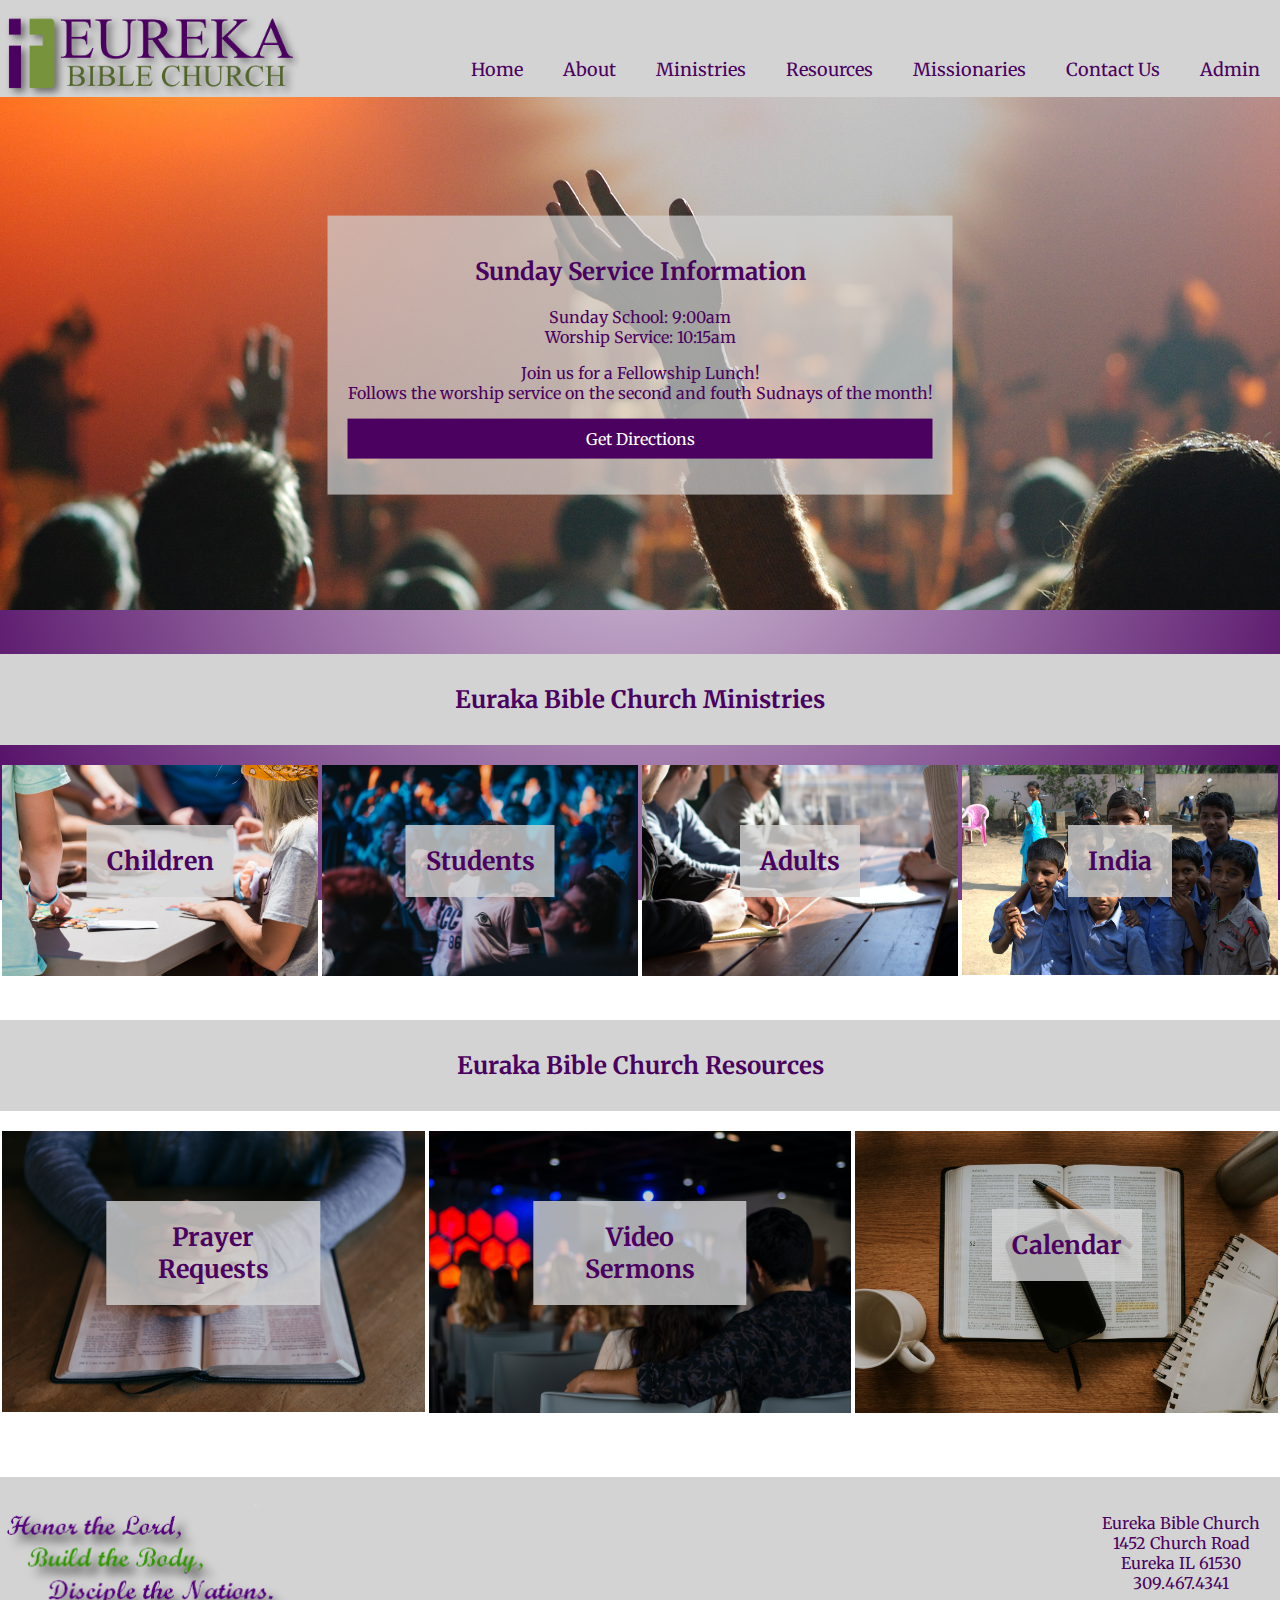
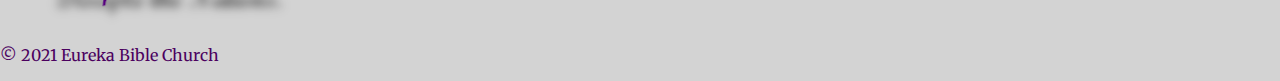
<file: index.html>
<!DOCTYPE html>
<html lang="en">
<head>
    <meta charset="UTF-8">
    <meta http-equiv="X-UA-Compatible" content="IE=edge">
    <meta name="viewport" content="width=device-width, initial-scale=1.0">
    <link rel="stylesheet" href="styles/styles.css">
    <title>Home | Eureka Bible Church</title>
</head>
<body>
    <header>
        <div class="main-heading">
            <img class="ebc-logo" src="images/ebclogo.png">
            <nav>
                <ul class=main-nav>
                    <li><a href="#.html">Home</a></li>
                    <li><a href="pages/about.html">About</a></li>
                    <li><a href="pages/ministries.html">Ministries</a></li>
                    <li><a href="pages/resources.html">Resources</a></li>
                    <li><a href="pages/missionaries.html">Missionaries</a></li>
                    <li><a href="pages/contact-us.html">Contact Us</a></li>
                    <li><a href="pages/admin.html">Admin</a></li>
                </ul>
            </nav>
        </div>
    </header>
    <section class="main-content">
        <div class = main-banner>
            <img class="main-banner-image" src="images/MainBanner.jpg">
            <div class="main-banner-text">
                <h2>Sunday Service Information</h2>
                <p>Sunday School: 9:00am<br>Worship Service: 10:15am</p>
                <p>Join us for a Fellowship Lunch!<br>Follows the worship service on the second and fouth Sudnays of the month!</p>
                <p class="directions">Get Directions</p>
            </div>
        </div>
    </section>
    <section class="home-ministries">
        <h2 class="site-banner">Euraka Bible Church Ministries</h2>
        <div class="home-links">
            <div>
                <img src="images/children.jpg">
                <h3>Children</h3>
            </div>
            <div>
                <img src="images/students.jpg">
                <h3>Students</h3>
            </div>
            <div>
                <img src="images/adults.jpg">
                <h3>Adults</h3>
            </div>
            <div>
                <img src="images/india.jpg">
                <h3>India</h3>
            </div>
        </div>
    </section>
    <section class="home-ministries">
        <h2 class="site-banner">Euraka Bible Church Resources</h2>
        <div class="home-links">
            <div>
                <img src="images/prayer-requests.jpg">
                <h3>Prayer Requests</h3>
            </div>
            <div>
                <img src="images/sermons.jpg">
                <h3>Video Sermons</h3>
            </div>
            <div>
                <img src="images/calendar.jpg">
                <h3>Calendar</h3>
            </div>
        </div>
    </section>
    <footer class="main-footer">
        <div class="footer-row-one">
            <img class="short-mission" src="images/shortMission.png">
            <p>Eureka Bible Church<br>1452 Church Road<br>Eureka IL 61530<br>309.467.4341</p>
        </div>
        <p>&copy; 2021 Eureka Bible Church</p>
    </footer>
</body>
</html>
</file>
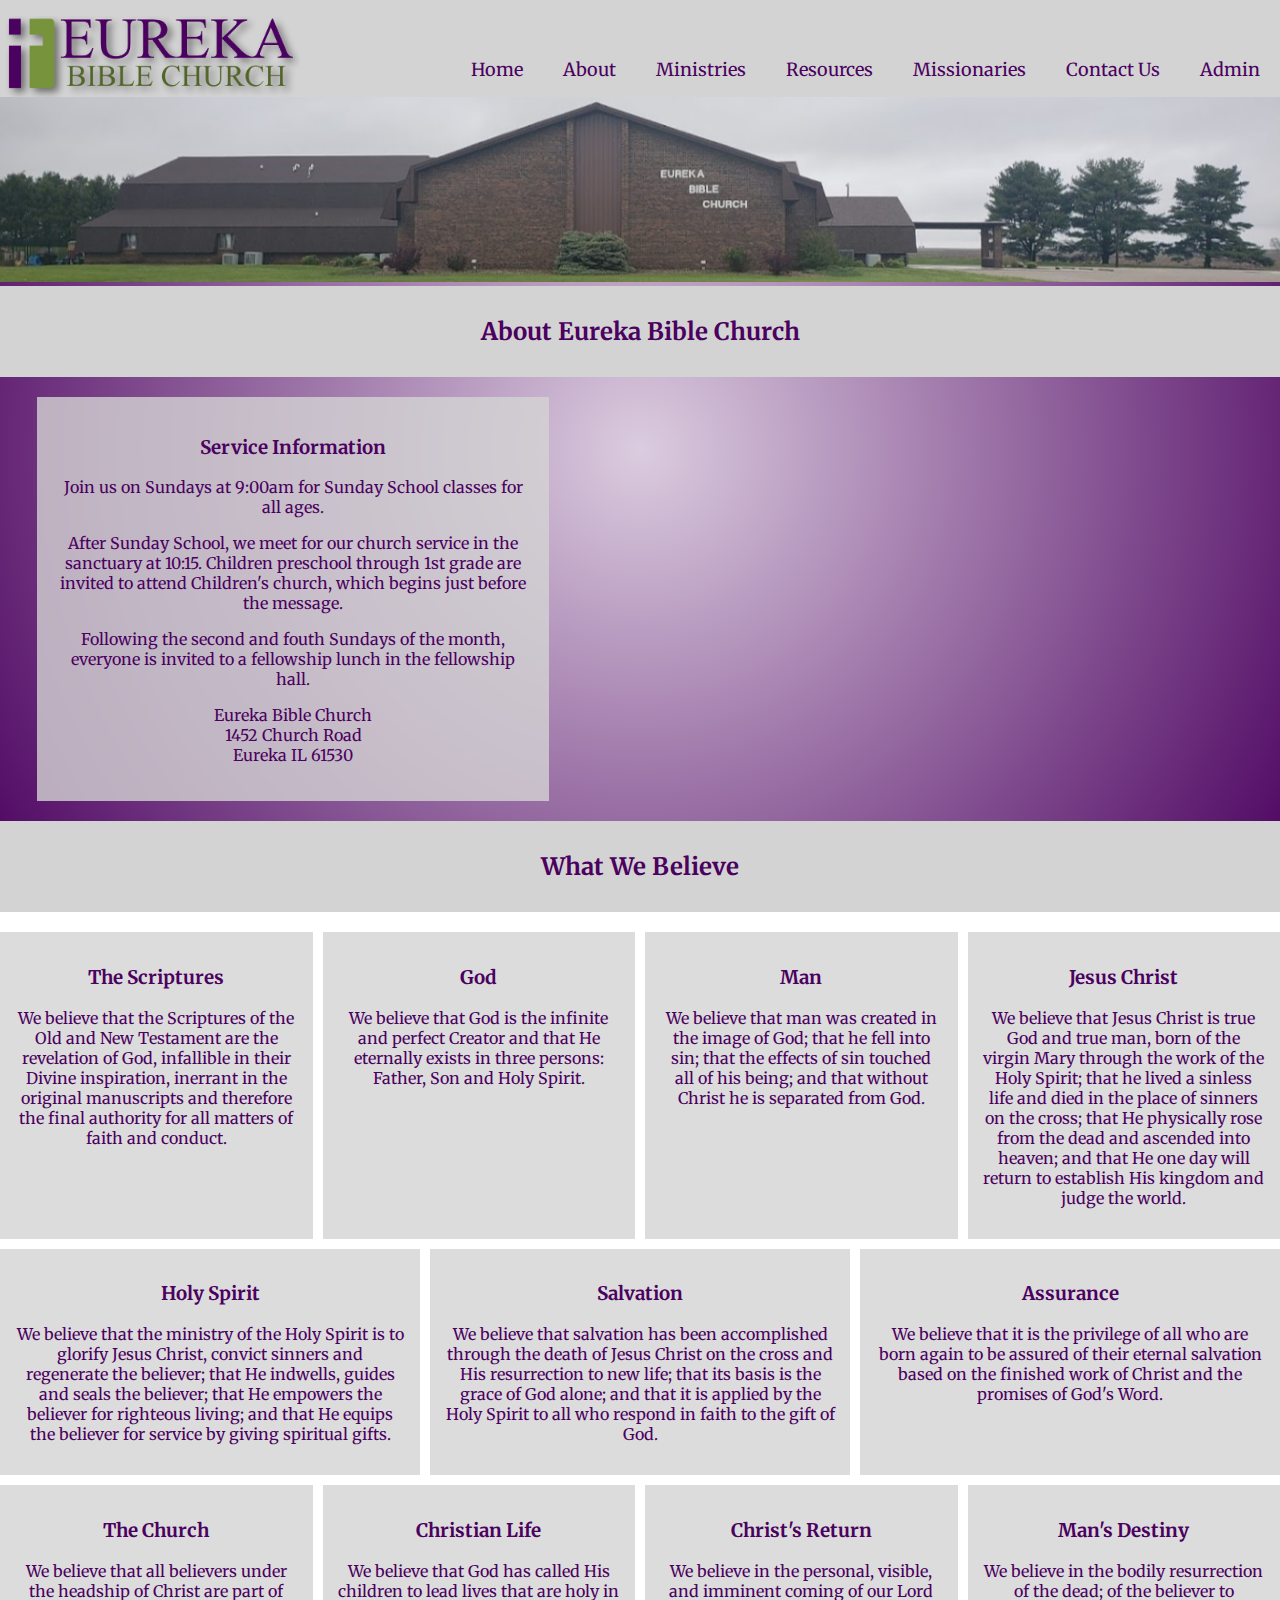
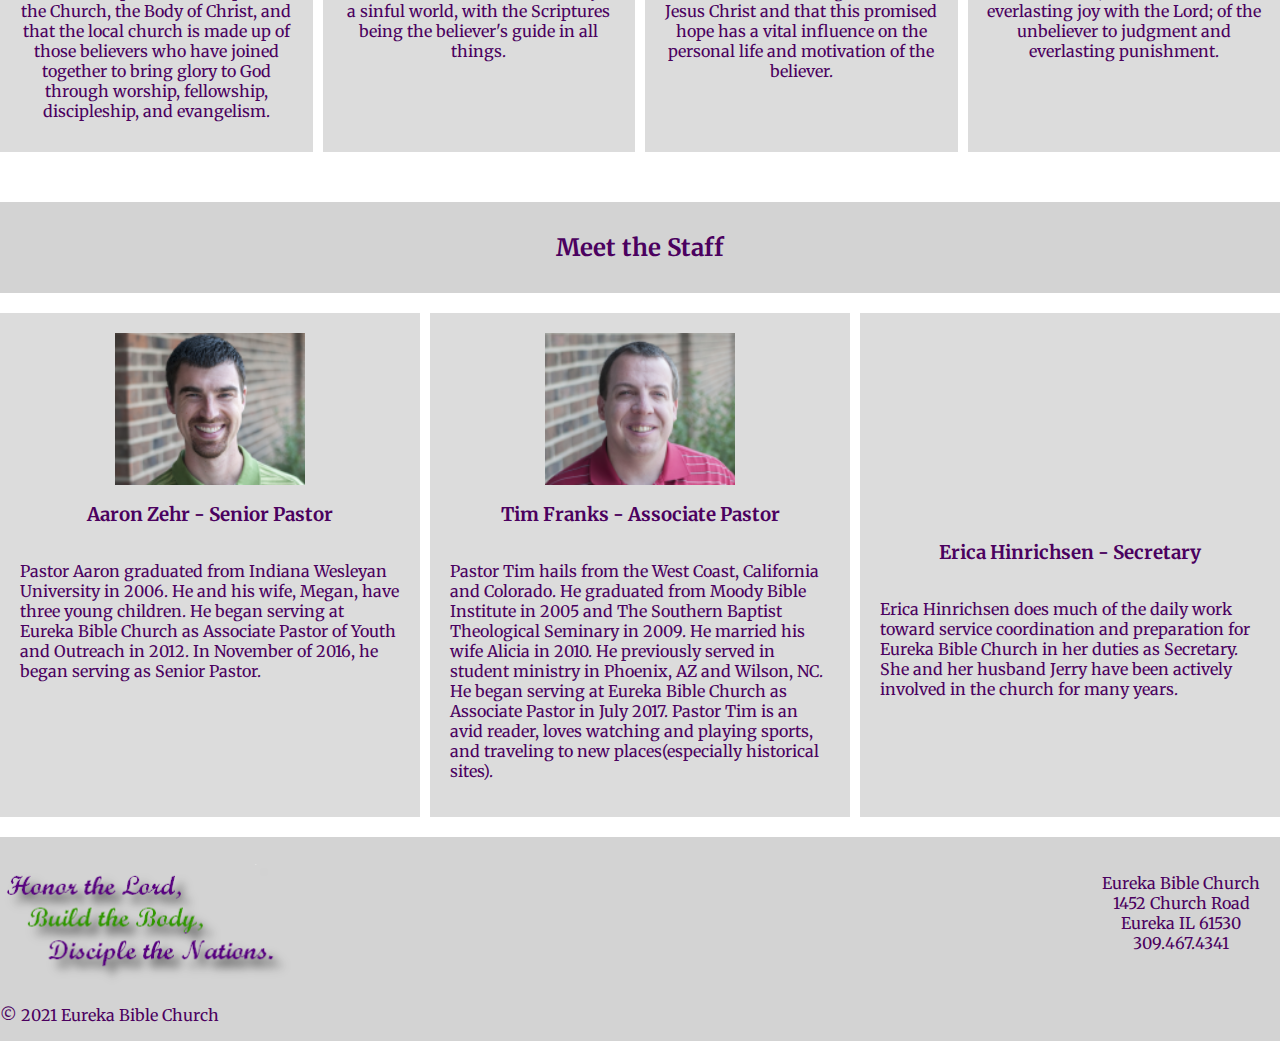
<file: pages/about.html>
<!DOCTYPE html>
<html lang="en">
<head>
    <meta charset="UTF-8">
    <meta http-equiv="X-UA-Compatible" content="IE=edge">
    <meta name="viewport" content="width=device-width, initial-scale=1.0">
    <link rel="stylesheet" href="../styles/styles.css">
    <title>About Us | Eureka Bible Church</title>
</head>
<body>
    <header>
        <div class="main-heading">
            <img class="ebc-logo" src="../images/ebclogo.png">
            <nav>
                <ul class=main-nav>
                    <li><a href="../index.html">Home</a></li>
                    <li><a href="#.html">About</a></li>
                    <li><a href="pages/ministries.html">Ministries</a></li>
                    <li><a href="pages/resources.html">Resources</a></li>
                    <li><a href="pages/missionaries.html">Missionaries</a></li>
                    <li><a href="pages/contact-us.html">Contact Us</a></li>
                    <li><a href="pages/admin.html">Admin</a></li>
                </ul>
            </nav>
        </div>
    </header>
    <section class="about-content">
        <div class="about-banner">
            <img src="../images/ekabiblechurch.PNG">
            <h2 class="site-banner">About Eureka Bible Church</h2>
        </div>
        <div class="about-top">
            <div class="service-info-div">
                <h3>Service Information</h3>
                <p>Join us on Sundays at 9:00am for Sunday School classes for all ages.</p>
                <p>After Sunday School, we meet for our church service in the sanctuary at 10:15. Children preschool through 1st grade are invited to attend Children's church, which begins just before the message.</p>
                <p>Following the second and fouth Sundays of the month, everyone is invited to a fellowship lunch in the fellowship hall.</p>
                <p>Eureka Bible Church<br>1452 Church Road<br>Eureka IL 61530</p>
            </div>
            <div>
                <iframe src="https://www.google.com/maps/embed?pb=!1m18!1m12!1m3!1d23524.01122193221!2d-89.26144835067262!3d40.738866676445745!2m3!1f0!2f0!3f0!3m2!1i1024!2i768!4f13.1!3m3!1m2!1s0x880baf82ee3a6d3d%3A0x53a37b4e272e0625!2sEureka%20Bible%20Church!5e0!3m2!1sen!2sus!4v1633663847184!5m2!1sen!2sus" width="600" height="400" style="border:0;" allowfullscreen="" loading="lazy"></iframe>
            </div>
        </div>
        <h2 class="site-banner">What We Believe</h2>
        <div class="about-beliefs">
            <div>
                <h3>The Scriptures</h3>
                <p>We believe that the Scriptures of the Old and New Testament are the revelation of God, infallible in their Divine inspiration, inerrant in the original manuscripts and therefore the final authority for all matters of faith and conduct.</p>
            </div>
            <div>
                <h3>God</h3>
                <p>We believe that God is the infinite and perfect Creator and that He eternally exists in three persons: Father, Son and Holy Spirit.</p>
            </div>
            <div>
                <h3>Man</h3>
                <p>We believe that man was created in the image of God; that he fell into sin; that the effects of sin touched all of his being; and that without Christ he is separated from God.</p>
            </div>
            <div>
                <h3>Jesus Christ</h3>
                <p>We believe that Jesus Christ is true God and true man, born of the virgin Mary through the work of the Holy Spirit; that he lived a sinless life and died in the place of sinners on the cross; that He physically rose from the dead and ascended into heaven; and that He one day will return to establish His kingdom and judge the world.</p>
            </div>
        </div>
        <div class="about-beliefs">
            <div>
                <h3>Holy Spirit</h3>
                <p>We believe that the ministry of the Holy Spirit is to glorify Jesus Christ, convict sinners and regenerate the believer; that He indwells, guides and seals the believer; that He empowers the believer for righteous living; and that He equips the believer for service by giving spiritual gifts.</p>
            </div>
            <div>
                <h3>Salvation</h3>
                <p>We believe that salvation has been accomplished through the death of Jesus Christ on the cross and His resurrection to new life; that its basis is the grace of God alone; and that it is applied by the Holy Spirit to all who respond in faith to the gift of God.</p>
            </div>
            <div>
                <h3>Assurance</h3>
                <p>We believe that it is the privilege of all who are born again to be assured of their eternal salvation based on the finished work of Christ and the promises of God's Word.</p>
            </div>
        </div>
        <div class="about-beliefs bottom-div">
            <div>
                <h3>The Church</h3>
                <p>We believe that all believers under the headship of Christ are part of the Church, the Body of Christ, and that the local church is made up of those believers who have joined together to bring glory to God through worship, fellowship, discipleship, and evangelism.</p>
            </div>
            <div>
                <h3>Christian Life</h3>
                <p>We believe that God has called His children to lead lives that are holy in a sinful world, with the Scriptures being the believer's guide in all things.</p>
            </div>
            <div>
                <h3>Christ's Return</h3>
                <p>We believe in the personal, visible, and imminent coming of our Lord Jesus Christ and that this promised hope has a vital influence on the personal life and motivation of the believer.</p>
            </div>
            <div>
                <h3>Man's Destiny</h3>
                <p>We believe in the bodily resurrection of the dead; of the believer to everlasting joy with the Lord; of the unbeliever to judgment and everlasting punishment.</p>
            </div>
        </div>
        <h2 class="site-banner">Meet the Staff</h2>
        <div class="all-staff-div">
            <div class="staff-div">
                <img src="../images/aaron.png">
                <h3>Aaron Zehr - Senior Pastor</h3>
                <p>Pastor Aaron graduated from Indiana Wesleyan University in 2006. He and his wife, Megan, have three young children. He began serving at Eureka Bible Church as Associate Pastor of Youth and Outreach in 2012. In November of 2016, he began serving as Senior Pastor.</p>
            </div>
            <div class="staff-div">
                <img src="../images/tim.png">
                <h3>Tim Franks - Associate Pastor</h3>
                <p>Pastor Tim hails from the West Coast, California and Colorado. He graduated from Moody Bible Institute in 2005 and The Southern Baptist Theological Seminary in 2009. He married his wife Alicia in 2010. He previously served in student ministry in Phoenix, AZ and Wilson, NC. He began serving at Eureka Bible Church as Associate Pastor in July 2017. Pastor Tim is an avid reader, loves watching and playing sports, and traveling to new places(especially historical sites).</p>
            </div>
            <div class="staff-div" id="erica">
                <h3>Erica Hinrichsen - Secretary</h3>
                <p>Erica Hinrichsen does much of the daily work toward service coordination and preparation for Eureka Bible Church in her duties as Secretary. She and her husband Jerry have been actively involved in the church for many years.</p>
            </div>
        </div>
    </section>
    <footer class="main-footer">
        <div class="footer-row-one">
            <img class="short-mission" src="../images/shortMission.png">
            <p>Eureka Bible Church<br>1452 Church Road<br>Eureka IL 61530<br>309.467.4341</p>
        </div>
        <p>&copy; 2021 Eureka Bible Church</p>
    </footer>
</body>
</html>
</file>
<file: styles/styles.css>
@import url('https://fonts.googleapis.com/css2?family=Merriweather:wght@300&display=swap');

* {
    box-sizing: border-box;
}

html, body {
    padding: 0;
    margin: 0;
}

body {
    background: rgb(255,255,255);
    background: radial-gradient(circle, rgba(75,1,95,.2) 0%, rgba(75,1,95,1) 100%); 
    background-attachment: fixed;
    display: flex;
    flex-direction: column;
    font-family: 'Merriweather', serif;
    color:rgba(75,1,95,1);
}

.main-heading {
    background: rgb(211,211,211);
    display: flex;
    align-items: flex-end;
    justify-content: space-between;
}

.ebc-logo {
    max-width: 300px;
    flex: 1;
}

.main-nav {
    display: flex;
    flex: 1;
    flex-wrap:wrap;
}

.main-nav li {
    list-style-type: none;
    flex: auto;
}

.main-nav li a {
    text-decoration: none;
    display: block;
    color: #4b015f;
    text-align: center;
    font-size: 18px;
    padding-right: 20px;
    padding-left: 20px;
}

/* Main Body */
.main-banner {
    position: relative;
    text-align: center;
    color: #4b015f;
    margin-bottom: 40px;
}
.main-banner-image {
    width:100%;
}

.main-banner-text {
    position: absolute;
    top: 50%;
    left: 50%;
    transform: translate(-50%, -50%);
    background: rgb(211,211,211, 0.7);
    padding: 20px;
}

.directions{
    color: white;
    background:rgba(75,1,95,1);
    padding: 10px;
}

/* Home Ministries Section */
.site-banner {
    text-align: center;
    background-color:rgb(211,211,211);
    padding: 30px;
    margin-top: 0px;
    margin-bottom: 20px;
    color:rgba(75,1,95,1);
}

.home-links{
    display: flex;
    margin-bottom: 40px;
}

.home-links div {
    flex: 1;
    position: relative;
    text-align: center;
    color: #4b015f;
}

.home-links div h3 {
    position: absolute;
    top: 25%;
    left: 50%;
    transform: translate(-50%, -25%);
    background: rgb(211,211,211, 0.8);
    padding: 20px;
    font-size: 25px;
}

.home-links img {
    width: 99%;
    margin-right: auto;
    margin: 0;
    padding: 0;
}

.main-footer {
    background: rgb(211,211,211);
    margin-top: 20px;
    padding-top: 20px;
}

.footer-row-one {

    display: flex;
    align-items: flex-start;
    justify-content: space-between;
}

.footer-row-one img{
    max-width: 300px;
    display: inline;
}

.footer-row-one p{
    display:inline;
    text-align: center;
    margin-right: 20px;
}

/* About Us Page */
.about-banner img {
    width: 100%;
    margin-bottom: 0px;
}

.about-top {
    display: flex;
    gap: 20px;
    margin-bottom: 20px;
    flex-wrap:wrap;
    justify-content: space-around;
}

.about-top div {
    flex-basis: 40%;
    flex-shrink: 1;
}

.service-info-div {
    padding: 20px;
    text-align: center;
    background: rgb(211,211,211, .8);
}

.about-beliefs {
    display: flex;
    gap: 10px;
    margin-bottom: 10px;
    flex-wrap: wrap;
}

.about-beliefs div {
    flex: 1;
    background-color:rgb(211,211,211,.8);
    color:rgba(75,1,95,1);
    padding: 15px;
    text-align: center;
}

.bottom-div {
    margin-bottom: 50px;
}

.all-staff-div {
    display: flex;
    gap:10px;
    justify-content: space-between;
    flex-wrap: wrap;
}

.staff-div {
    display:flex;
    flex: 1 1 30%;
    flex-direction: column;
    background-color:rgb(211,211,211, 0.8);
    padding: 20px;
    align-items: center;
}

.staff-div img {
    width: 50%;
    flex: 0, 1, auto;
}

#erica {
    padding-top: 210px;
}
</file>
